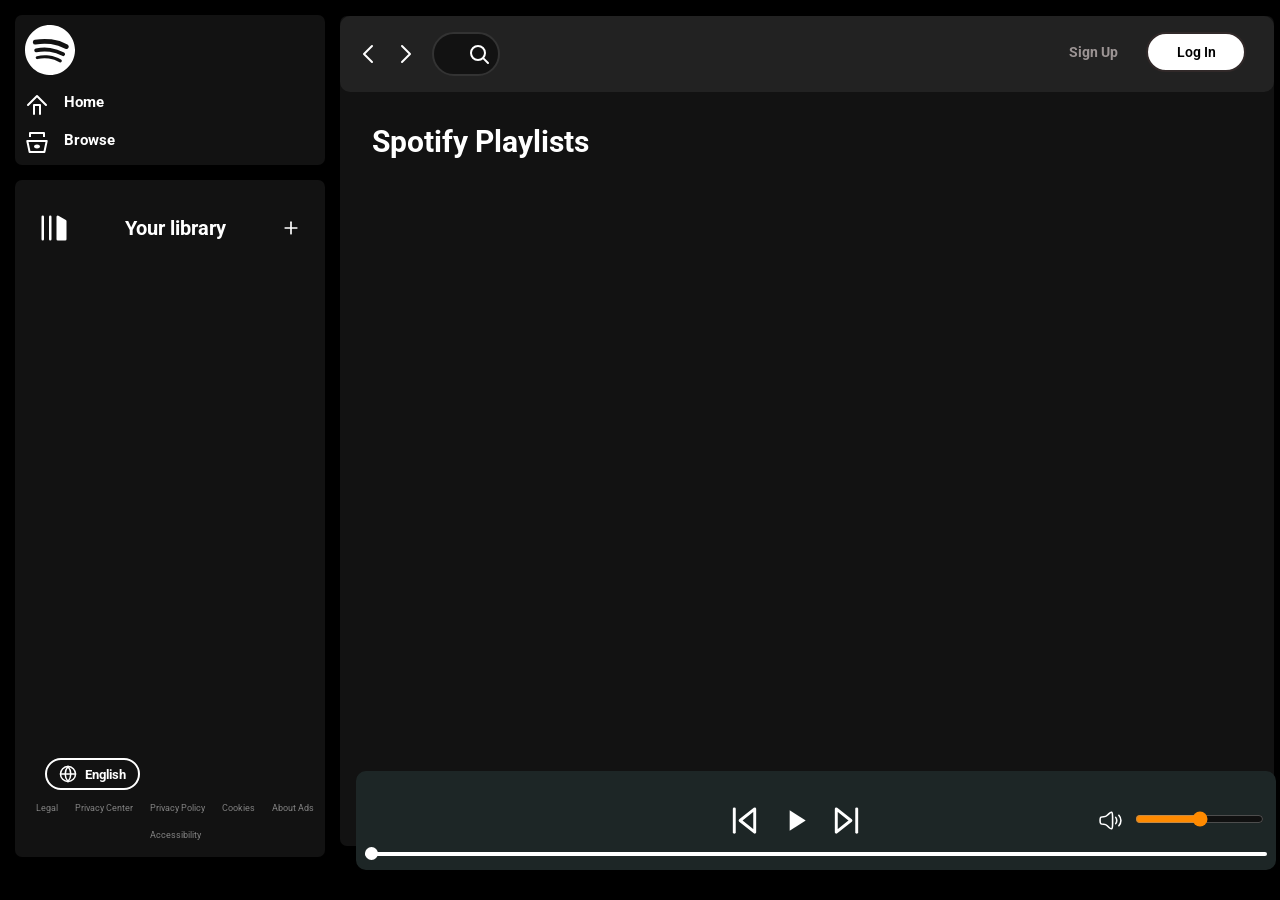
<file: index.html>
<!DOCTYPE html>
<html lang="en">

<head>
    <meta charset="UTF-8">
    <meta name="viewport" content="width=device-width, initial-scale=1.0">
    <title>Spotify - Web Player: Music for everyone</title>
    <link rel="stylesheet" href="./spotify.css">
    <link rel="stylesheet" href="./utility.css">

</head>

<body>
    <div class="container flex bg-black">
        <div class="left">
            <div class="close">
                <img width="30" class="invert" src="./close.svg" alt="">
            </div>

            <div class="home bg-grey rounded m-1 p-1">
                <div class="logo"><img width="50" class="invert" src="./logo.svg" alt="">
                </div>
                <ul>
                    <li><img class="invert" src="./home.svg" alt="home">Home</li>

                    <li><img class="invert" src="./browse.svg" alt="home">Browse</li>
                </ul>
            </div>
            <div class="library bg-grey rounded m-1 p-1">
                <div class="heading">
                    <img class="invert" src="./playlist.svg" alt="">
                    <h2>
                        Your library
                    </h2>
                    <img id="plus1" class="invert" src="./plus.svg" alt="">
                    
                </div>

                <div class="songList">
                    <ul>

                    </ul>
                </div>
                <div class="footer">
                    <div class="globe">
                    <img class="invert" src="./globe.svg" alt=""><button>English</button>
                    </div>
                    <div><a href="https://www.spotify.com/jp/legal/"><span>Legal</span></a></div>
                    <div><a href="https://www.spotify.com/jp/privacy/"><span>Privacy Center</span></a></div>
                    <div><a href="https://www.spotify.com/jp/legal/privacy-policy/"><span>Privacy Policy</span></a>
                    </div>
                    <div><a href="https://www.spotify.com/jp/legal/cookies-policy/"><span>Cookies</span></a></div>
                    <div><a href="https://www.spotify.com/jp/legal/privacy-policy/#s3"><span>About Ads</span></a></div>
                    <div><a href="https://www.spotify.com/jp/accessibility/"><span>Accessibility</span></a></div>
                </div>
            </div>
        </div>
        <div class="right bg-grey rounded ">

            <div class="header">

                <div class="nav">

                    <div class="hamburgerContainer">


                        <img width="40" class="invert hamburger" src="./hamburger.svg" alt="">

                        <svg xmlns="http://www.w3.org/2000/svg" width="24" height="24" fill="none" stroke="#ffffff"
                            stroke-width="2" stroke-linecap="round" stroke-linejoin="round" viewBox="0 0 24 24">
                            <polyline points="16 4 8 12 16 20" />
                        </svg>

                        <svg xmlns="http://www.w3.org/2000/svg" width="24" height="24" fill="none" stroke="#ffffff"
                            stroke-width="2" stroke-linecap="round" stroke-linejoin="round" viewBox="0 0 24 24">
                            <polyline points="8 4 16 12 8 20" />
                        </svg>


                

                        <div class="searchbox">
                            <form action="Search">
                            <input type="text" placeholder="Search">
                            </form>
                            <i>
                                <img class="invert" src="./search.svg" alt="">
                                
                            </i>
                        </div>

                    </div>
                </div>
                <div class="buttons">
                    <button class="signupbtn">Sign Up</button>
                    <button class="loginbtn">Log In</button>
                </div>
            </div>
            <div class="spotifyPlaylists">
                <h1 style="font-size: 30px;">Spotify Playlists</h1>

                <div class="cardContainer"> </div>
                <div class="playbar">
                    <div class="seekbar">
                        <div class="circle">

                        </div>
                    </div>
                    <div class="abovebar">


                        <div class="songinfo">

                        </div>
                        <div class="songbuttons">
                            <img width="35" id="previous" src="./prevsong.svg" alt="">
                            <img width="35" id="play" src="./play.svg" alt="">
                            <img width="35" id="next" src="./nextsong.svg" alt="">
                        </div>
                        <div class="timevol">
                            <div class="songtime">

                            </div>
                            <div class="volume">
                                <img width="25" src="./volume.svg" alt="">
                                <div class="range">
                                    <input type="range" name="volume" id="">
                                </div>
                            </div>
                        </div>
                    </div>
                </div>
            </div>
        </div>

    </div>

    <script src="./script.js"></script>
</body>

</html>
</file>
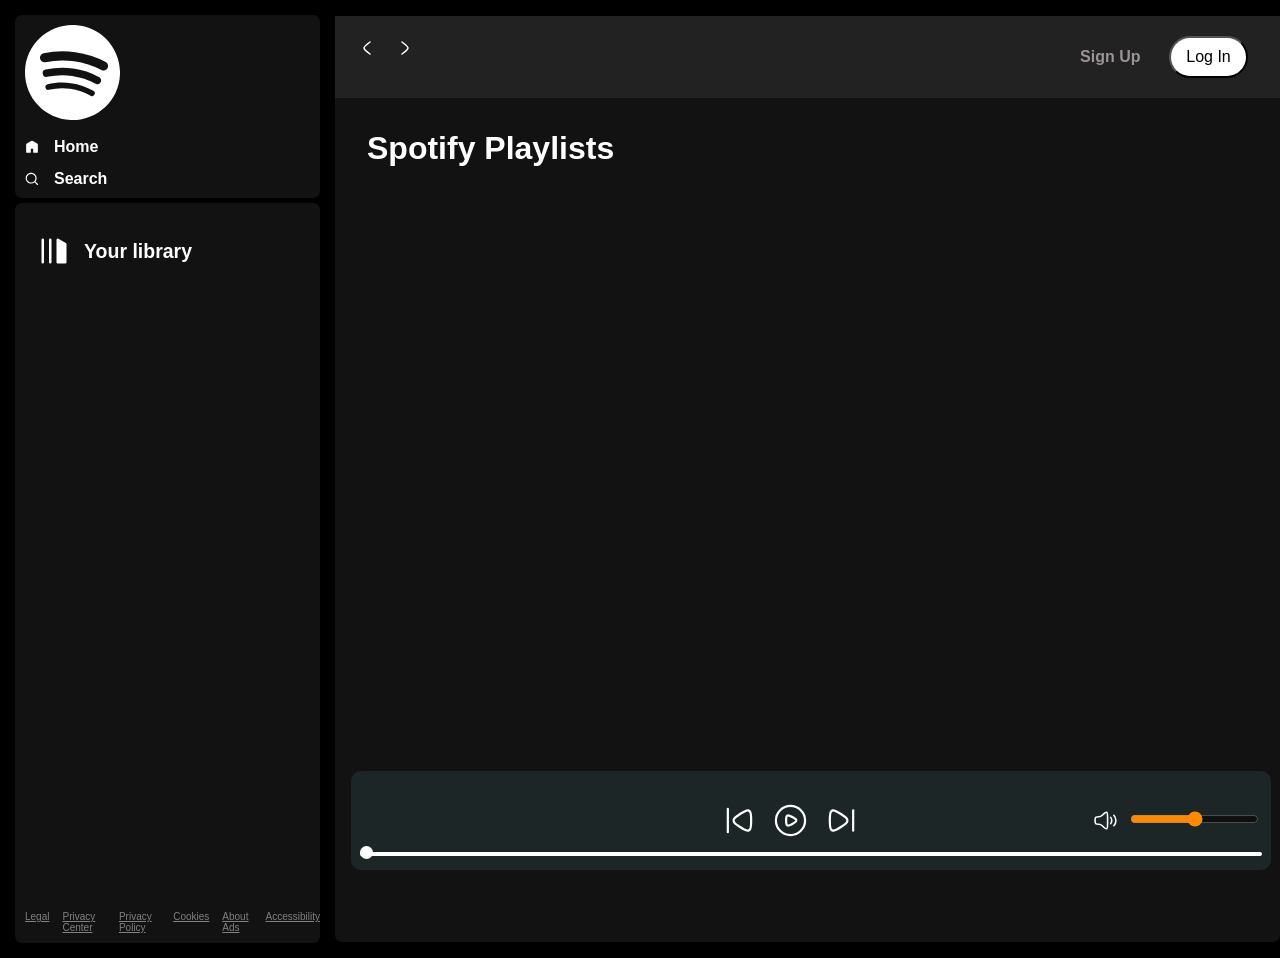
<file: Spotify Clone/spotify.html>
<!DOCTYPE html>
<html lang="en">

<head>
    <meta charset="UTF-8">
    <meta name="viewport" content="width=device-width, initial-scale=1.0">
    <title>Spotify - Web Player: Music for everyone</title>
    <link rel="stylesheet" href="spotify.css">
    <link rel="stylesheet" href="utility.css">


</head>

<body>
    <div class="container flex bg-black">
        <div class="left">
            <div class="close">
                <img width="30" class="invert" src="close.svg" alt="">
            </div>

            <div class="home bg-grey rounded m-1 p-1">
                <div class="logo"><img width="95" class="invert" src="logo.svg" alt="">
                </div>
                <ul>
                    <li><img class="invert" src="home.svg" alt="home">Home</li>
                    <li><img class="invert" src="search.svg" alt="home">Search</li>
                </ul>
            </div>
            <div class="library bg-grey rounded m-1 p-1">
                <div class="heading">
                    <img class="invert" src="playlist.svg" alt="">
                    <h2>
                        Your library
                    </h2>
                </div>

                <div class="songList">
                    <ul>

                    </ul>
                </div>
                <div class="footer">
                    <div><a href="https://www.spotify.com/jp/legal/"><span>Legal</span></a></div>
                    <div><a href="https://www.spotify.com/jp/privacy/"><span>Privacy Center</span></a></div>
                    <div><a href="https://www.spotify.com/jp/legal/privacy-policy/"><span>Privacy Policy</span></a>
                    </div>
                    <div><a href="https://www.spotify.com/jp/legal/cookies-policy/"><span>Cookies</span></a></div>
                    <div><a href="https://www.spotify.com/jp/legal/privacy-policy/#s3"><span>About Ads</span></a></div>
                    <div><a href="https://www.spotify.com/jp/accessibility/"><span>Accessibility</span></a></div>
                </div>
            </div>
        </div>
        <div class="right bg-grey rounded ">
            <div class="header">
                <div class="nav">
                    <div class="hamburgerContainer">


                        <img width="40" class="invert hamburger" src="hamburger.svg" alt="">

                        <svg xmlns="http://www.w3.org/2000/svg" viewBox="0 0 24 24" width="24" height="24" fill="none">
                            <path d="M15 6C15 6 9.00001 10.4189 9 12C8.99999 13.5812 15 18 15 18" stroke="#ffffff"
                                stroke-width="1.5" stroke-linecap="round" stroke-linejoin="round" />
                        </svg>

                        <svg xmlns="http://www.w3.org/2000/svg" viewBox="0 0 24 24" width="24" height="24"
                            color="#000000" fill="none">
                            <path d="M9.00005 6C9.00005 6 15 10.4189 15 12C15 13.5812 9 18 9 18" stroke="#ffffff"
                                stroke-width="1.5" stroke-linecap="round" stroke-linejoin="round" />
                        </svg>
                    </div>
                </div>
                <div class="buttons">
                    <button class="signupbtn">Sign Up</button>
                    <button class="loginbtn">Log In</button>
                </div>
            </div>
            <div class="spotifyPlaylists">
                <h1>Spotify Playlists</h1>
                <div class="cardContainer">
                </div>
                <div class="playbar">
                    <div class="seekbar">
                        <div class="circle">

                        </div>
                    </div>
                    <div class="abovebar">


                        <div class="songinfo">

                        </div>
                        <div class="songbuttons">
                            <img width="35" id="previous" src="prevsong.svg" alt="">
                            <img width="35" id="play" src="play.svg" alt="">
                            <img width="35" id="next" src="nextsong.svg" alt="">
                        </div>
                        <div class="timevol">
                        <div class="songtime">

                            </div>
                            <div class="volume">
                                <img width="25" src="volume.svg" alt="">
                                <div class="range">
                                    <input type="range" name="volume" id="">
                                </div>
                            </div>
                        </div>
                    </div>
                </div>
            </div>
        </div>

    </div>

    <script src="script.js"></script>
</body>

</html>
</file>
<file: spotify.css>
@import url('https://fonts.googleapis.com/css2?family=Lato:wght@700&family=Roboto:ital,wght@0,100;0,300;0,400;0,500;0,700;0,900;1,100;1,300;1,400;1,500;1,700;1,900&display=swap');


* {
    margin: 0;
    padding: 0;
    font-family: 'Roboto', sans-serif;
}


:root {
    --a:0;
}

.searchbox {
    position: relative;
    height: 30px;
    width: 40px;
    overflow: hidden;
    display: flex;
    align-items: center;
    background: #121212;
    border: 2px solid #333;
    border-radius: 25px;
    padding: 5px 12px;
    transition: width 0.4s ease, border-color 0.3s ease, background-color 0.3s ease;
    flex: 1; /* Let it grow in flex container */

}
.searchbox input {
    border: none;
    background: transparent;
    outline: none;
    color: white;
    font-size: 14px;
    width: 0;
    padding: 0 10px;
    opacity: 0;
    transition: width 0.4s ease, opacity 0.3s ease;
}
/* Search Icon */
.searchbox i{
    width: 20px;
    height: 20px;
    cursor: pointer;
    margin-left: 1px;
    margin-bottom: 4px;
    

}
.searchbox:hover{
    width: 90%;
    max-width: 600px;
    border-color: #e2d9d9;
    background-color: transparent;
    transition: all 0.7s;

    
}
.searchbox:hover input{
    width: 90%;
    opacity: 1;
    transition: all 0.7s;
    
}

.close {
    /* display: none; */
    position: absolute;
    right: 31px;
    top: 25px;
    width: 29px;
}
body {
    background-color: black;
    color: white;  
}

.left {
    width: 25vw;
    padding: 10px;
}

.home ul li {
    font-size: 15px;
    display: flex;
    gap: 15px;
    width: 15px;
    list-style: none;
    padding-top: 14px;
    font-weight: bold;
    cursor: pointer;
}


.heading {
    display: flex;
    align-items: center;
    justify-content: space-between; 
    padding: 23px 14px;
    font-weight: bold;
    font-size: 13px;
}
.heading img {
    width: 30px;
    
}
#plus1 {
    width: 20px;
    height: auto;
    cursor: pointer;
    flex-shrink: 0; 
    position: static;  
}


.globe {
    position: absolute;
    bottom: 60px;     
    left: 20px;       
    background-color: transparent;
    border-radius: 30px;
    padding: 5px 12px;
    cursor: pointer;
    display: flex;
    align-items: center;
    gap: 8px;
    border: 2px solid white;
    width: auto;

   
}

.globe img {
    width: 18px;
    height: auto;
}
.globe button {
    background: none;
    border: none;
    color: white;
    font-weight: bold;
    cursor: pointer;
    font-size: 13px;
    white-space: nowrap;
}
.globe:hover {
    border: 1px solid white;
    background-color:rgb(48, 46, 46);
    color:#121212;
    transition: all 0.3s;
    
}
.library {
    min-height: 73vh;
    position: relative;
    top: 10px;

}
.footer {
    display: flex;
    align-items: center;
    justify-content: center;
    flex-wrap: wrap;
    /* gap: 10px;  */
    font-size: 14px;
    color: grey;
    padding: 10px 0;
    position: absolute;
    bottom: 7px;
    gap: 17px;
    font-size: 9px;
    
}
.footer a {
    color: grey;
    text-decoration: none;   
}
.footer a:hover{
    color: white;
}
.right {
    margin: 16px 0;
    position: relative;
    width: 73vw;
    min-height: 73vh;
}
.header {
    display: flex;
    justify-content: space-between;
    background-color: rgb(34, 34, 34);
    border-radius: 10px;
    
}
.header  > *{
    padding: 16px;
    
}
.spotifyPlaylists {
    padding: 16px;
    
    position: relative;
}
.spotifyPlaylists h1 {
    padding: 16px;
}
.cardContainer {
    display: flex;
    gap: 30px;
    flex-wrap: wrap;
    margin: 30px;
    overflow-y: auto;
    max-height: 60vh;
    
}
.card {
    width: 200px;
    padding: 10px;
    border-radius: 5px;
    background-color: #252525;
    position: relative;
    transition: all .5s;
}
.card:hover {
    background-color: rgb(105, 103, 103);
    cursor: pointer;
    --a: 1;
}
.card > * {
    padding-top: 10px;
}
.card img {
    width: 100%;
    object-fit: contian;
}
.play {
    width: 28px;
    height: 28px;
    background-color: #1fdf64;
    border-radius: 50%;
    opacity: var(--a);
    transition: all .7s ease-out;
    padding: 4px;
    display: flex;
    align-items: center;
    justify-content: center;
    position: absolute;
    top: 168px;
    right: 17px;
    bottom: 88px;
}
.signupbtn > * {
    margin: 0 12px;
}

.buttons>* {
    margin: 0 12px;
}

.signupbtn {
    background-color: rgb(34, 34, 34);
    color: rgb(156, 148, 148);
    font-weight: bold;
    border: none;
    outline: none;
    cursor: pointer;
    font-size: 14px;
}
.signupbtn:hover {
    font-size: 16px;
    color: white;
    transition: all 0.4s;
    
}
.loginbtn {
    background-color: white;
    border-radius: 30px;
    font-weight: 600;
    color: black;
    padding: 10px;
    width: 100px;
    cursor: pointer;
    font-size: 14px;
    border: 2px solid rgb(49, 41, 41);

}
.loginbtn:hover{
    font-weight: bold;
    font-size: 15px;
    border: 2px solid white;
    background-color: transparent;
    color: white;
    transition: all 0.7s;

}

.playbar {
    display: flex;
    justify-content: center;
    align-items: center;
    position: fixed;
    bottom: 30px;
    filter: invert(1);
    background: #e2d9d9;
    border-radius: 10px;
    width: 90%;
    padding: 12px;
    width: 70vw;
    min-height: 40px;
}
.songbuttons {
    display: flex;
    justify-content: center;
    gap: 16px;
}
.songList {
    height: 400px;
    overflow: auto;
    margin-bottom: 44px;
}

.hamburger {
    display: none;
    cursor: pointer;
}

.hamburgerContainer {
    display: flex;
    justify-content: center;
    align-items: center;
    gap: 14px;
}


.songList ul {
    padding: 0 12px;
}
.songList ul li {
    list-style-type: decimal;
    font-size: 14px;
    display: flex;
    gap: 12px;
    cursor: pointer;
    padding: 12px 0;
    border: 5px solid rgba(146, 143, 143, 0.491);
    margin: 12px 0;
    padding: 13px;
    border-radius: 5px;
    justify-content: space-between;
    
}
.songList info {
    font-size: 13px;
    width: 344px;
}
.info div {
    word-break: break-all;
}
.playnow {
    display: flex;
    justify-content: center;
    align-items: center;
}
.playnow span {
    font-size: 15px;
    width: 64px;
    padding: 12px;
    
}

.seekbar {
    height: 4px;
    width: 98%;
    background:  black;
    border-radius: 10px;
    position: absolute;
    bottom: 8px;
    margin: 6px;
    cursor: pointer;

}

.circle {
    width: 13px;
    height: 13px;
    border-radius: 13px;
    background-color: black;
    position: relative;
    bottom: 5px;
    left: 0%;
    transition: left 0.5s;
}

.songbuttons img {
    cursor: pointer;
}
.timevol {
    display: flex;
    justify-content: space-evenly;
    align-items: center;
}

.songinfo{
    color: black;
    padding: 0 12px;
    width: 250px;
}
.songtime {
    width: 125px;
    color: black;
    padding: 0 12px;
}
.volume {
    display: flex;
    justify-content: center;
    align-items: center;
    gap: 12px;
    cursor: pointer;
}

.range input{
    cursor: pointer;
}

.abovebar {
    display: flex;
    justify-content: space-between;
    margin: 20px 0;
    width: 100%;
}

@media (max-width: 1200px) {
    .left {
        background-color: black;
        position: absolute;
        left: -130%;
        transition: all .3s;
        z-index: 1;
        width: 373px;
        padding: 0;
        height: 100vh;
        position: fixed;
        top: 0;

    }

    .songinfo, .songtime {
        width: auto;
    }

    .left .close {
        position: absolute;
        right: 31px;
        top: 25px;
        width: 29px;
    }
    .timevol {
        display: flex;
        justify-content: space-evenly;
        align-items: center;
        flex-direction: column;
    }

    .right {
        width: 100vw;
    }

    .playbar {
        width: calc(100vw - 75px);
        

    }
    .seekbar {
        width: calc(100vw - 120px);
    }
    .hamburger {
        display: block;
    }
    .right {
        margin: 0;
    }
    .card {
        width: 55vh;
    }
    .cardContainer {
        margin: 0;
        justify-content: center;
        
    }
    
    .abovebar {
        flex-direction: column;
        gap: 23px;
        align-items: center;
    }
    
    .cardContainer {
        max-height: unset;
        overflow-y: unset;
        margin-bottom: 35vh;
    }
    .playbar {
        right: 25px;
        
    }

    
}

@media (max-width: 500px) {
    .card {
        width: 100%;
    }
    .header>* {
        padding: 2px;
    }
    .buttons>* {
        margin: 0 6px;
    }
    .header {
        padding: 7px;
    }
    
    .spotifyPlaylists h1 {
        padding: 4px;
    }
    .library {
        height: 85vh;
    }
    .left {
        
        width: 100vw;
    }
    
}

/* new media add for globe and plus */


@media (max-width: 600px) {
    .heading h2 {
        font-size: 16px;
    }

    #plus1 {
        width: 16px;
    }

    .globe button {
        font-size: 12px;
        padding: 4px 8px;
    }

    .footer {
        flex-direction: row;
        align-items: center;
        text-align: center;
        bottom: 70px;
    }

    .globe {
        width: 100%;
        justify-content: center;
    }
}

/* media for globe button  */

@media (max-width: 600px) {
    .globe {
        position: relative; /* stop absolute so it flows */
        margin: 10px auto;
        justify-content: center;
        width: 100%;
    }

    .globe img {
        width: 16px;
    }

    .globe button {
        font-size: 12px;
        padding: 4px 8px;
    }

    .footer {
        display: flex;
        flex-direction: row;
        align-items: center;
        text-align: center;
        justify-content: center;
        

    }
}

/*Tablet*/
@media (max-width: 1200px) {
    .searchbox {
        max-width: 300px;
    }
}
/*Mobile*/
@media (max-width: 600px) {
    .searchbox {
        max-width: 100%;
        margin: 10px auto;
    }
    .searchbox input {
        font-size: 12px;
    }
}
</file>
<file: utility.css>
.flex {
    display: flex;
}
.justify-center {
    justify-content: center;
}
.items-center {
    align-items: center;
}
.border {
    border: 2 px solid rgb(8, 8, 8);
    margin: 3px;
}
.bg-black {
    background-color: black;
    color: white;
}
.invert {
    filter: invert(1);
}
.bg-grey {
    background-color: #121212;
}
.rounded {
    border-radius: 7px;
}
.m-1 {
    margin: 5px;
}
.p-1 {
    padding: 10px;
}



/* Style the scrollbar container */
::-webkit-scrollbar {
  width: 14px; /*Width of the scrollbar*/
  height: 12px; /* Height of the horizontal scrollbar */
}

/* Style the scrollbar track (background of the scrollbar) */
::-webkit-scrollbar-track {
  background-color: #2e2e2e; /* Dark gray background */
  border-radius: 10px;
}

/* Style the scrollbar thumb (the draggable part of the scrollbar) */
::-webkit-scrollbar-thumb {
  background-color: #555; /* Darker gray color for the thumb */
  border-radius: 6px;
  border: 3px solid #2e2e2e; /* Optional: Adds a border around the thumb for better contrast */
}

/* Style the scrollbar thumb on hover */
::-webkit-scrollbar-thumb:hover {
  background-color: #888; /* Lighter gray when hovered */
}
</file>
<file: Spotify Clone/spotify.css>
* {
    margin: 0;
    padding: 0;
    font-family: 'Roboto', sans-serif;
}

:root {
    --a:0;
}



.close {
    /* display: none; */
    position: absolute;
    right: 31px;
    top: 25px;
    width: 29px;
}
body {
    background-color: black;
    color: white;
}


.left {
    width: 25vw;
    padding: 10px;
}

.right {
    width: 75vw;
}

.home ul li {
    display: flex;
    gap: 15px;
    width: 14px;
    list-style: none;
    padding-top: 14px;
    font-weight: bold;
}
.heading {
    display: flex;
    gap: 15px;
    width: 100%;
    padding-top: 14px;
    padding: 23px 14px;
    font-weight: bold;
    align-items: center;
    font-size: 13px;
}
.heading img {
    width: 30px;
    
}
.library {
    min-height: 80vh;
    position: relative;
}
.footer {
    display: flex;
    font-size: 10px;
    color: grey;
    gap: 13px;
    position: absolute;
    bottom: 0;
    padding: 10px 0;
}
.footer a {
    color: grey;
}
.right {
    margin: 16px 0;
    position: relative;
}
.header {
    display: flex;
    justify-content: space-between;
    background-color: rgb(34, 34, 34);
    
}
.header  > *{
    padding: 20px;
    
}
.spotifyPlaylists {
    padding: 16px;
}
.spotifyPlaylists h1 {
    padding: 16px;
}
.cardContainer {
    display: flex;
    gap: 10px;
    flex-wrap: wrap;
    margin: 30px;
    overflow-y: auto;
    max-height: 60vh;
    
}
.card {
    width: 200px;
    padding: 10px;
    border-radius: 5px;
    background-color: #252525;
    position: relative;
    transition: all .5s;
}
.card:hover {
    background-color: rgb(105, 103, 103);
    cursor: pointer;
    --a: 1;
}
.card > * {
    padding-top: 10px;
}
.card img {
    width: 100%;
    object-fit: contian;
}
.play {
    width: 28px;
    height: 28px;
    background-color: #1fdf64;
    border-radius: 50%;
    opacity: var(--a);
    transition: all .7s ease-out;
    padding: 4px;
    display: flex;
    align-items: center;
    justify-content: center;
    position: absolute;
    top: 168px;
    right: 17px;
    bottom: 88px;
}
.signupbtn > * {
    margin: 0 12px;
}

.buttons>* {
    margin: 0 12px;
}

.signupbtn {
    background-color: rgb(34, 34, 34);
    color: rgb(156, 148, 148);
    font-weight: bold;
    border: none;
    outline: none;
    cursor: pointer;
    font-size: 16px;
}
.signupbtn:hover {
    font-size: 17px;
    color: white;
}
.loginbtn {
    background-color: white;
    border-radius: 21px;
    color: black;
    padding: 10px;
    width: 79px;
    cursor: pointer;
    font-size: 16px;
}
.loginbtn:hover{
    font-weight: bold;
    font-size: 17px;
    
}

.playbar {
    display: flex;
    justify-content: center;
    align-items: center;
    position: fixed;
    bottom: 30px;
    filter: invert(1);
    background: #e2d9d9;
    border-radius: 10px;
    width: 90%;
    padding: 12px;
    width: 70vw;
    min-height: 40px;
}
.songbuttons {
    display: flex;
    justify-content: center;
    gap: 16px;
}
.songList {
    height: 544px;
    overflow: auto;
    margin-bottom: 44px;
}

.hamburger {
    display: none;
    cursor: pointer;
}

.hamburgerContainer {
    display: flex;
    justify-content: center;
    align-items: center;
    gap: 14px;
}


.songList ul {
    padding: 0 12px;
}
.songList ul li {
    list-style-type: decimal;
    display: flex;
    gap: 12px;
    cursor: pointer;
    padding: 12px 0;
    border: 1px solid rgba(146, 143, 143, 0.491);
    margin: 12px 0;
    padding: 13px;
    border-radius: 5px;
    justify-content: space-between;
}
.songList info {
    font-size: 13px;
    width: 344px;
}
.info div {
    word-break: break-all;
}
.playnow {
    display: flex;
    justify-content: center;
    align-items: center;
}
.playnow span {
    font-size: 15px;
    width: 64px;
    padding: 12px;
    
}

.seekbar {
    height: 4px;
    width: 98%;
    background:  black;
    border-radius: 10px;
    position: absolute;
    bottom: 8px;
    margin: 6px;
    cursor: pointer;

}

.circle {
    width: 13px;
    height: 13px;
    border-radius: 13px;
    background-color: black;
    position: relative;
    bottom: 6px;
    left: 0%;
    transition: left 0.5s;
}

.songbuttons img {
    cursor: pointer;
}
.timevol {
    display: flex;
    justify-content: space-evenly;
    align-items: center;
}

.songinfo{
    color: black;
    padding: 0 12px;
    width: 250px;
}
.songtime {
    width: 125px;
    color: black;
    padding: 0 12px;
}
.volume {
    display: flex;
    justify-content: center;
    align-items: center;
    gap: 12px;
    cursor: pointer;
}

.range input{
    cursor: pointer;
}

.abovebar {
    display: flex;
    justify-content: space-between;
    margin: 20px 0;
    width: 100%;
}

@media (max-width: 1200px) {
    .left {
        background-color: black;
        position: absolute;
        left: -130%;
        transition: all .3s;
        z-index: 1;
        width: 373px;
        padding: 0;
        height: 100vh;
        position: fixed;
        top: 0;

    }

    .songinfo, .songtime {
        width: auto;
    }

    .left .close {
        position: absolute;
        right: 31px;
        top: 25px;
        width: 29px;
    }
    .timevol {
        display: flex;
        justify-content: space-evenly;
        align-items: center;
        flex-direction: column;
    }

    .right {
        width: 100vw;
    }

    .playbar {
        width: calc(100vw - 75px);
        

    }
    .seekbar {
        width: calc(100vw - 120px);
    }
    .hamburger {
        display: block;
    }
    .right {
        margin: 0;
    }
    .card {
        width: 55vh;
    }
    .cardContainer {
        margin: 0;
        justify-content: center;
        
    }
    
    .abovebar {
        flex-direction: column;
        gap: 23px;
        align-items: center;
    }
    
    .cardContainer {
        max-height: unset;
        overflow-y: unset;
        margin-bottom: 35vh;
    }
    .playbar {
        right: 25px;
        
    }

    
}

@media (max-width: 500px) {
    .card {
        width: 100%;
    }
    .header>* {
        padding: 2px;
    }
    .buttons>* {
        margin: 0 6px;
    }
    .header {
        padding: 7px;
    }
    
    .spotifyPlaylists h1 {
        padding: 4px;
    }
    .library {
        height: 85vh;
    }
    .left {
        
        width: 100vw;
    }
    
}
</file>
<file: Spotify Clone/utility.css>
.flex {
    display: flex;
}
.justify-center {
    justify-content: center;
}
.items-center {
    align-items: center;
}
.border {
    border: 2 px solid red;
    margin: 3px;
}
.bg-black {
    background-color: black;
    color: white;
}
.invert {
    filter: invert(1);
}
.bg-grey {
    background-color: #121212;
}
.rounded {
    border-radius: 7px;
}
.m-1 {
    margin: 5px;
}
.p-1 {
    padding: 10px;
}



/* Style the scrollbar container */
::-webkit-scrollbar {
  width: 12px; /*Width of the scrollbar*/
  height: 12px; /* Height of the horizontal scrollbar */
}

/* Style the scrollbar track (background of the scrollbar) */
::-webkit-scrollbar-track {
  background-color: #2e2e2e; /* Dark gray background */
  border-radius: 10px;
}

/* Style the scrollbar thumb (the draggable part of the scrollbar) */
::-webkit-scrollbar-thumb {
  background-color: #555; /* Darker gray color for the thumb */
  border-radius: 6px;
  border: 3px solid #2e2e2e; /* Optional: Adds a border around the thumb for better contrast */
}

/* Style the scrollbar thumb on hover */
::-webkit-scrollbar-thumb:hover {
  background-color: #888; /* Lighter gray when hovered */
}
</file>
